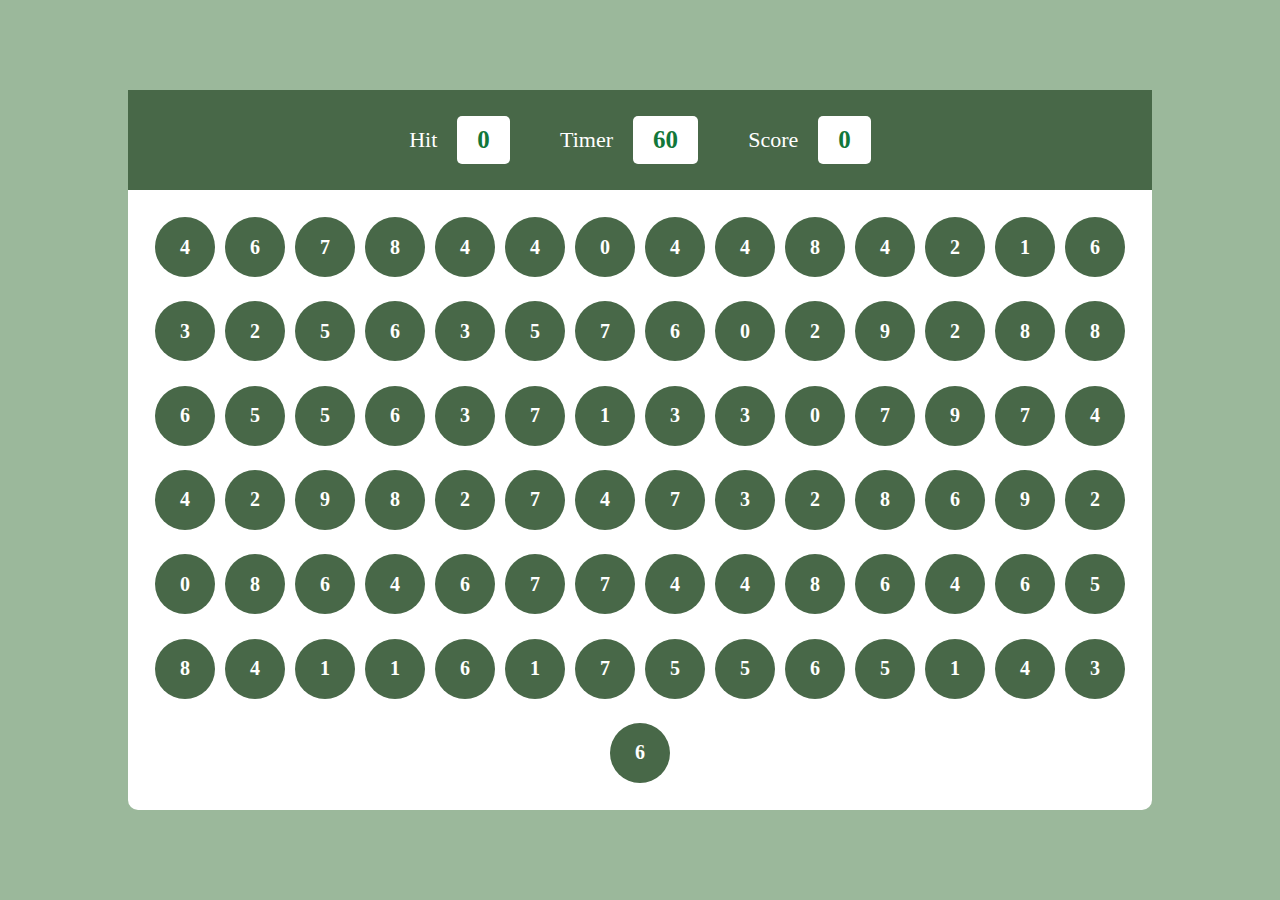
<file: index.html>
<!DOCTYPE html>
<html lang="en">

<head>
    <meta charset="UTF-8">
    <meta name="viewport" content="width=device-width, initial-scale=1.0">
    <title>Document</title>
    <link rel="stylesheet" href="style.css">
</head>

<body>
    <div id="main">
        <div id="panel">
            <div id="ptop">
                <div class="elem">
                    <h2>Hit</h2>
                    <div class="box" id="hitval">5</div>
                </div>
                <div class="elem">
                    <h2>Timer</h2>
                    <div class="box" id="timeerout">60</div>
                </div>
                <div class="elem">
                    <h2>Score</h2>
                    <div class="box" id="scoreval">0</div>
                </div>
            </div>
            <div id="pbtm">
                <!-- <div class="bubble">5</div> -->
            </div>
        </div>
    </div>
    <script src="./script.js"></script>
</body>

</html>
</file>
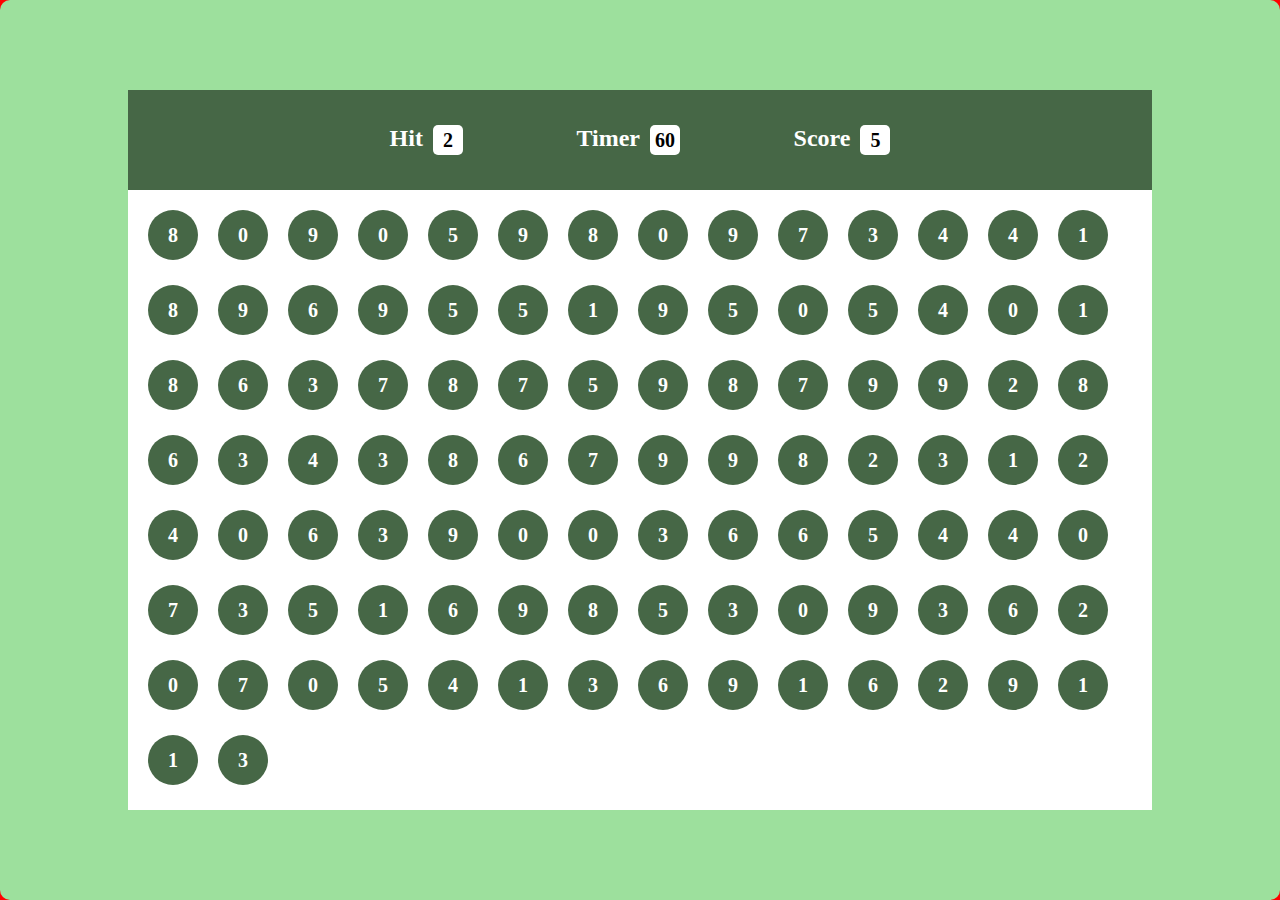
<file: Practice/index.html>
<!DOCTYPE html>
<html lang="en">

<head>
    <meta charset="UTF-8">
    <meta name="viewport" content="width=device-width, initial-scale=1.0">
    <title>Document</title>
    <link rel="stylesheet" href="style.css">

</head>

<body>

    <div id="main">
        <div id="child_main">
            <div id="header">
                <div class="screen">
                    <h2>Hit</h2>
                    <div class="box">2</div>
                </div>
                <div class="screen">
                    <h2>Timer</h2>
                    <div id="TimeValue" class="box">60</div>
                </div>
                <div class="screen">
                    <h2>Score</h2>
                    <div class="box">5</div>
                </div>
            </div>
            <div id="pbtm">
                <!-- <div class="bubble">5</div> -->
            </div>
        </div>
    </div>



    <script src="./script.js"></script>
</body>

</html>
</file>
<file: style.css>
* {
    margin: 0;
    padding: 0;
    box-sizing: border-box;
    font-family: "Gilroy";
}

html,
body {
    height: 100%;
    width: 100%;
    background-color: pink;
}

#main {
    display: flex;
    justify-content: center;
    align-items: center;
    height: 100%;
    width: 100%;
    background-color: rgb(155, 184, 155);
}

#panel {
    overflow: none;
    width: 80%;
    height: 80%;
    background-color: #fff;
    border-radius: 10px;
}

#ptop {
    width: 100%;
    display: flex;
    padding: 0px 25%;
    justify-content: space-around;
    height: 100px;
    background-color: rgb(72, 104, 72);
}

.elem {
    display: flex;
    align-items: center;
    gap: 20px;
}

.elem h2 {
    color: #fff;
    font-weight: 500;
    font-size: 22px;
}

.box {
    padding: 10px;
    background-color: #fff;
    border-radius: 5px;
    color: rgb(18, 119, 57);
    font-weight: 600;
    font-size: 25px;
    padding: 10px 20px;
}

#pbtm {
    display: flex;
    justify-content: center;
    align-items: center;
    overflow-y: scroll;
    width: 100%;
    height: calc(100% - 100px);
    padding: 20px;
    display: flex;
    flex-wrap: wrap;
    gap: 10px;
}

.bubble {
    display: flex;
    justify-content: center;
    align-items: center;
    width: 60px;
    height: 60px;
    background-color: rgb(72, 104, 72);
    color: #fff;
    border-radius: 50%;
    font-size: 20px;
    font-weight: 600;
    color: #fff;
}

.bubble:hover {
    cursor: pointer;
    background-color: rgb(50, 75, 50);
}

@media(max-width:426px) {}
</file>
<file: Practice/style.css>
* {
    padding: 0;
    margin: 0;
    box-sizing: border-box;
}

html,
body {
    width: 100%;
    height: 100%;
    background-color: red;
}

#main {
    display: flex;
    overflow: hidden;
    justify-content: center;
    align-items: center;
    height: 100%;
    width: 100%;
    border-radius: 10px;
    background-color: rgb(157, 224, 157);
}

#child_main {
    height: 80%;
    width: 80%;
    background-color: #fff;
}

#header {
    display: flex;
    justify-content: space-around;
    align-items: center;
    padding: 0px 20%;
    width: 100%;
    height: 100px;
    background-color: rgb(70, 103, 70);
}

#header h2 {
    color: #fff;
    font-weight: 600;
}

.box {
    background-color: white;
    height: 30px;
    width: 30px;
    border-radius: 5px;
    display: flex;
    justify-content: center;
    align-items: center;
    font-size: 20px;
    font-weight: 600;
}

.screen {
    display: flex;
    gap: 10px;
}

#pbtm {
    width: 100%;
    height: calc(100% - 100px);
    padding: 20px;
    display: flex;
    flex-wrap: wrap;
    gap: 20px;


}

.bubble {
    display: flex;
    justify-content: center;
    align-items: center;
    border-radius: 50%;
    height: 50px;
    width: 50px;
    font-size: 20px;
    font-weight: 600;
    color: #fff;
    background-color: rgb(70, 103, 70);
}

.bubble:hover {
    background-color: rgb(119, 181, 119);
    cursor: pointer;
}
</file>
